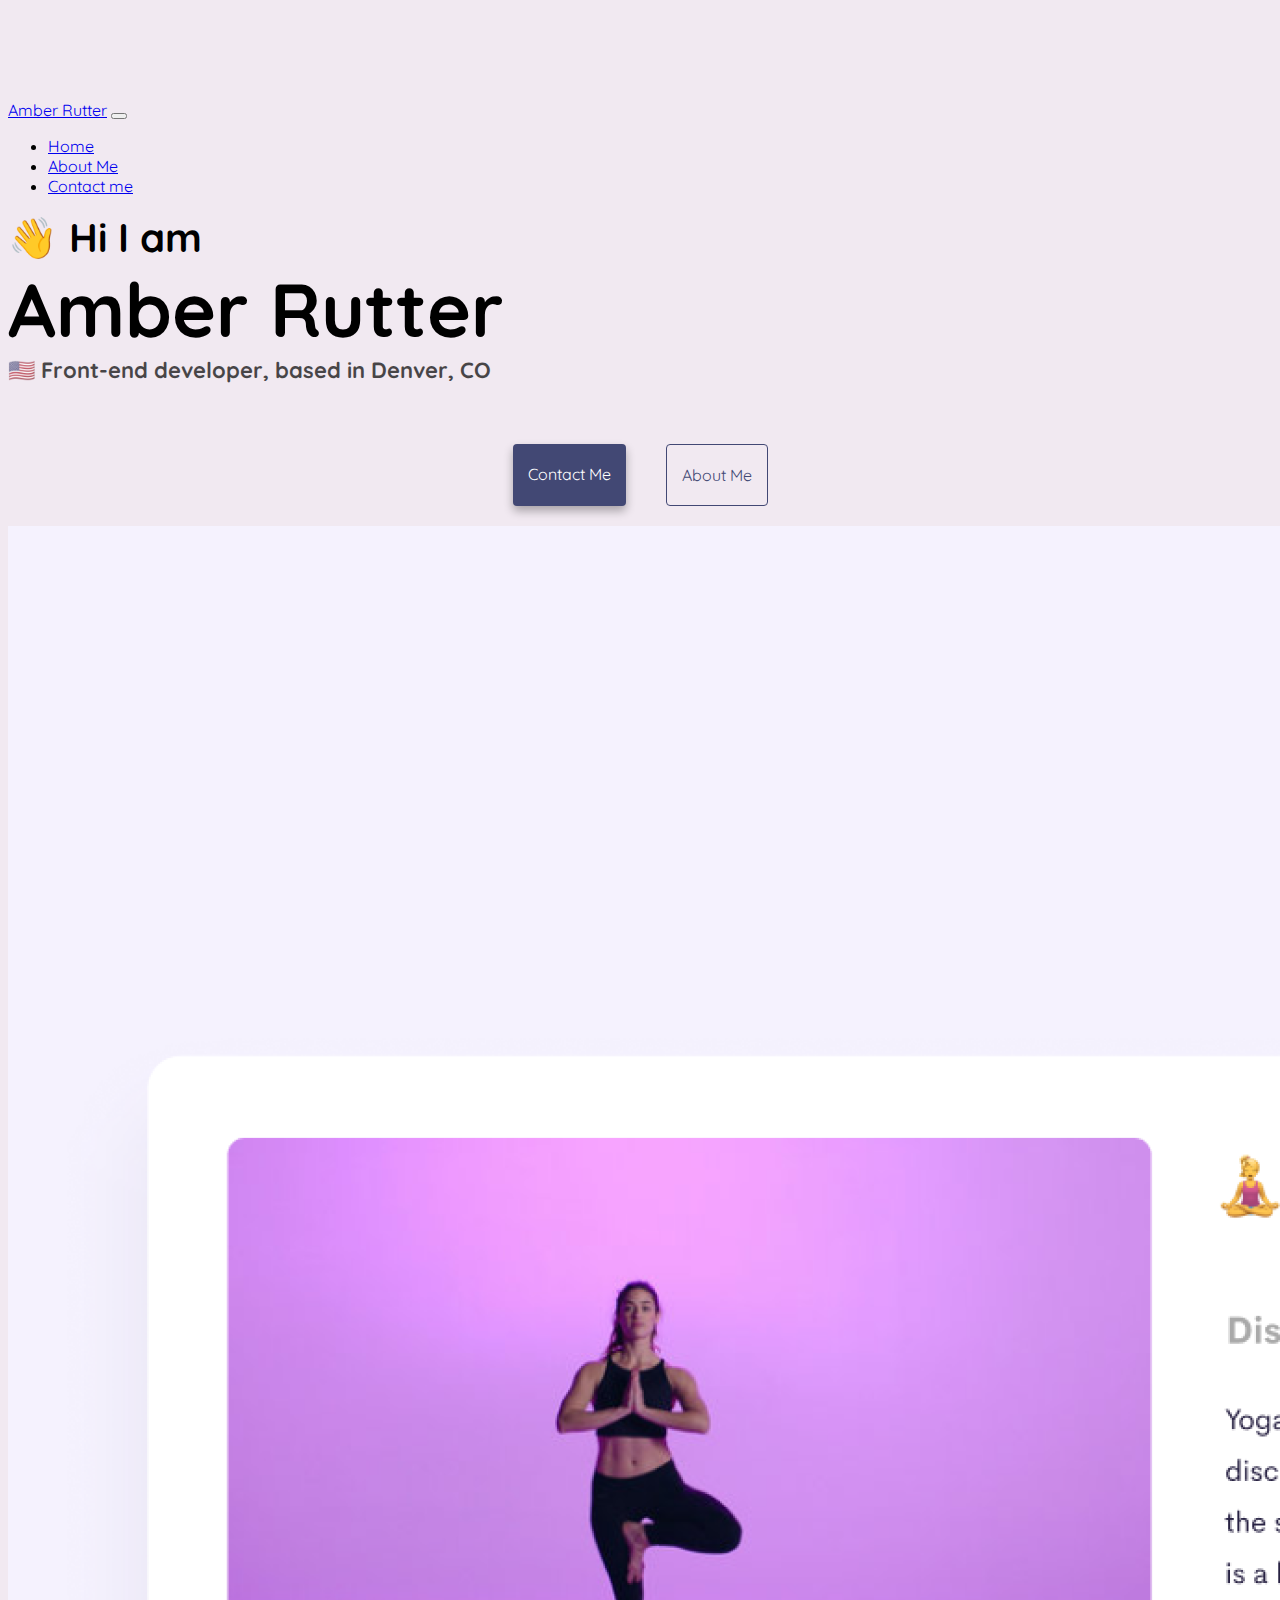
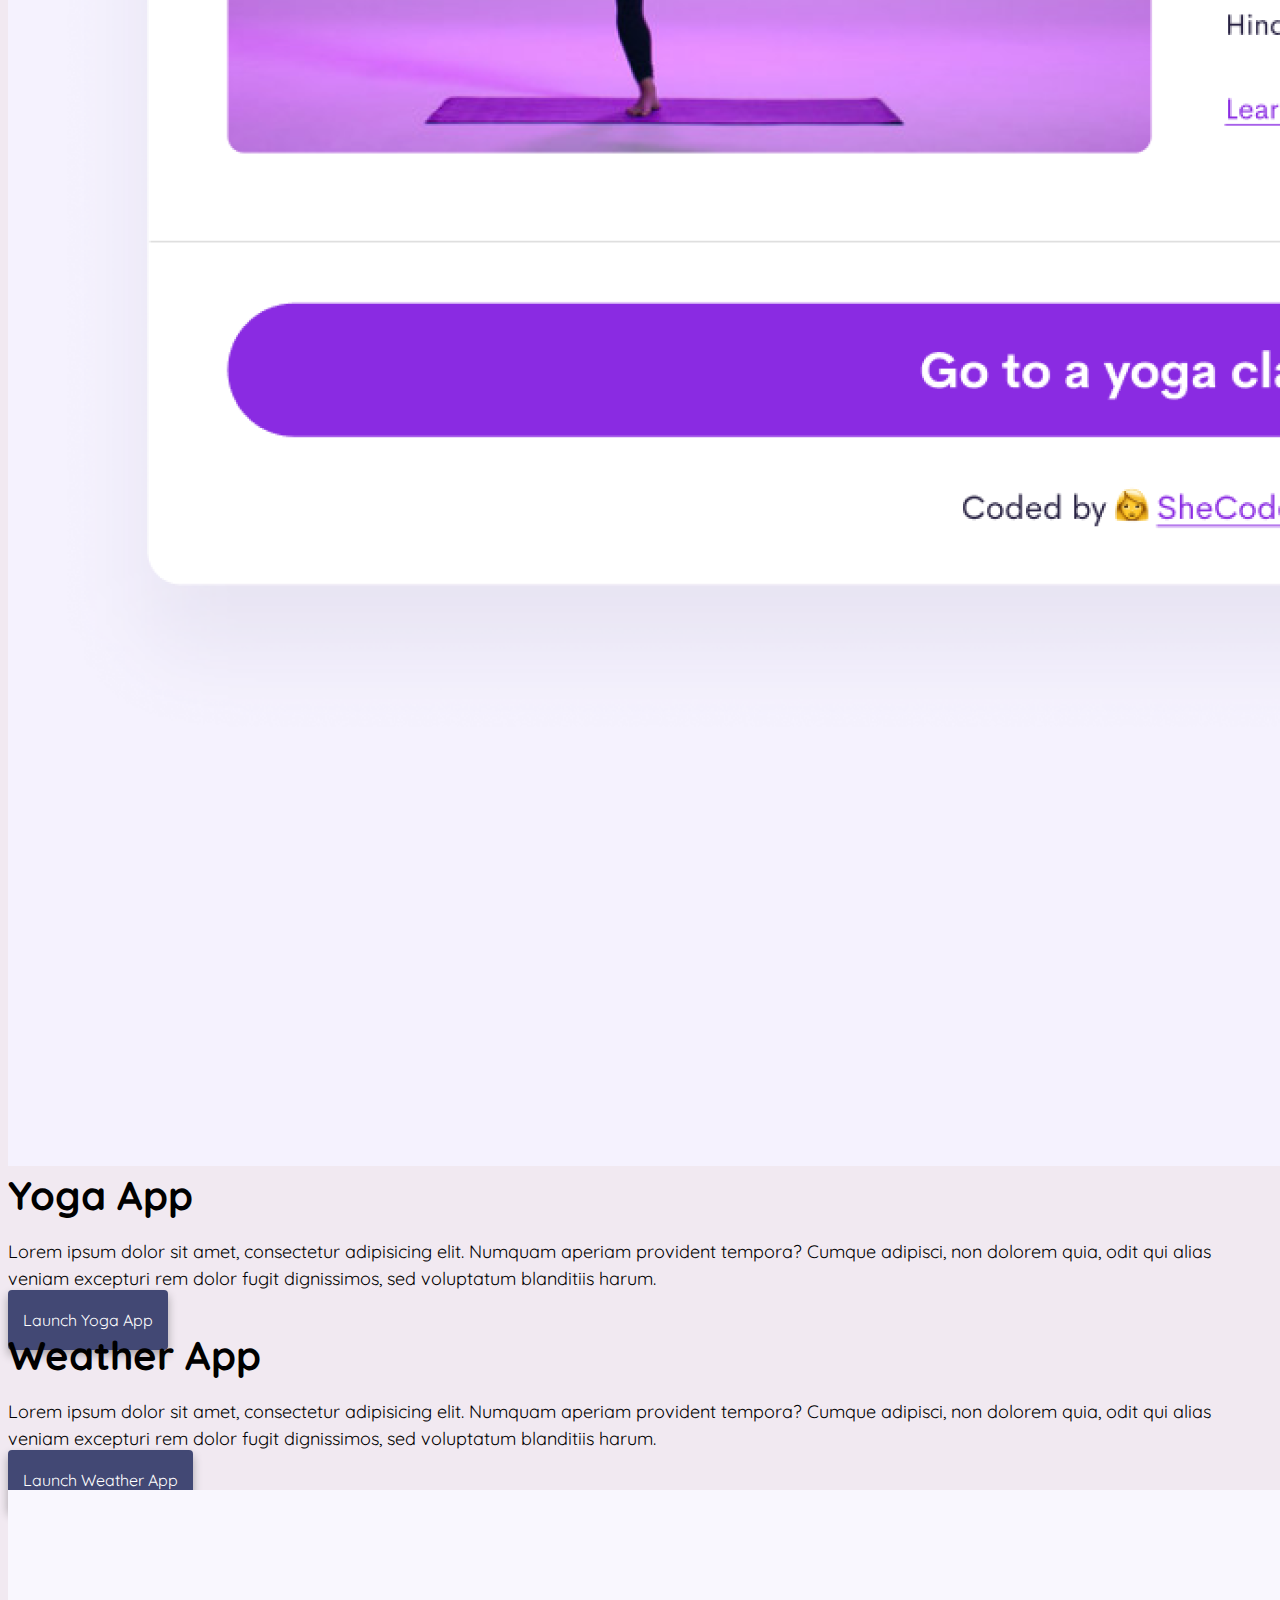
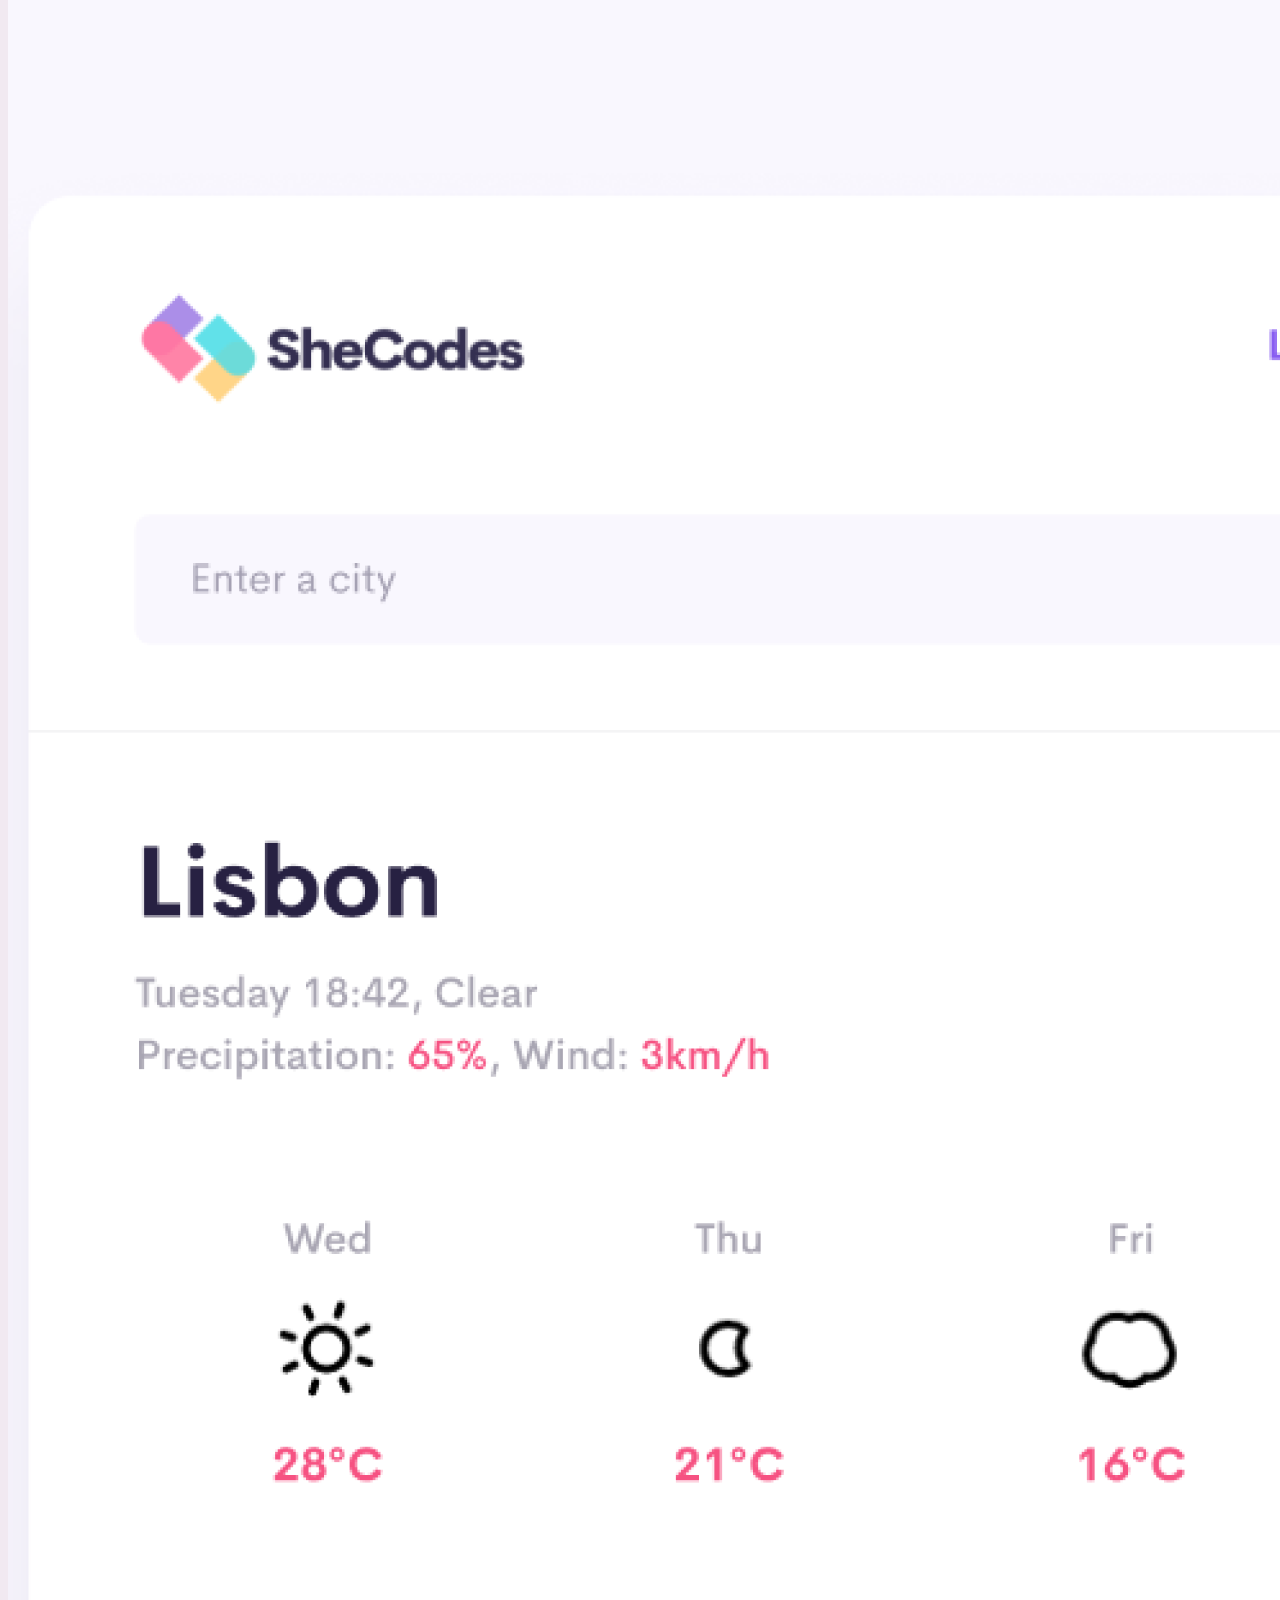
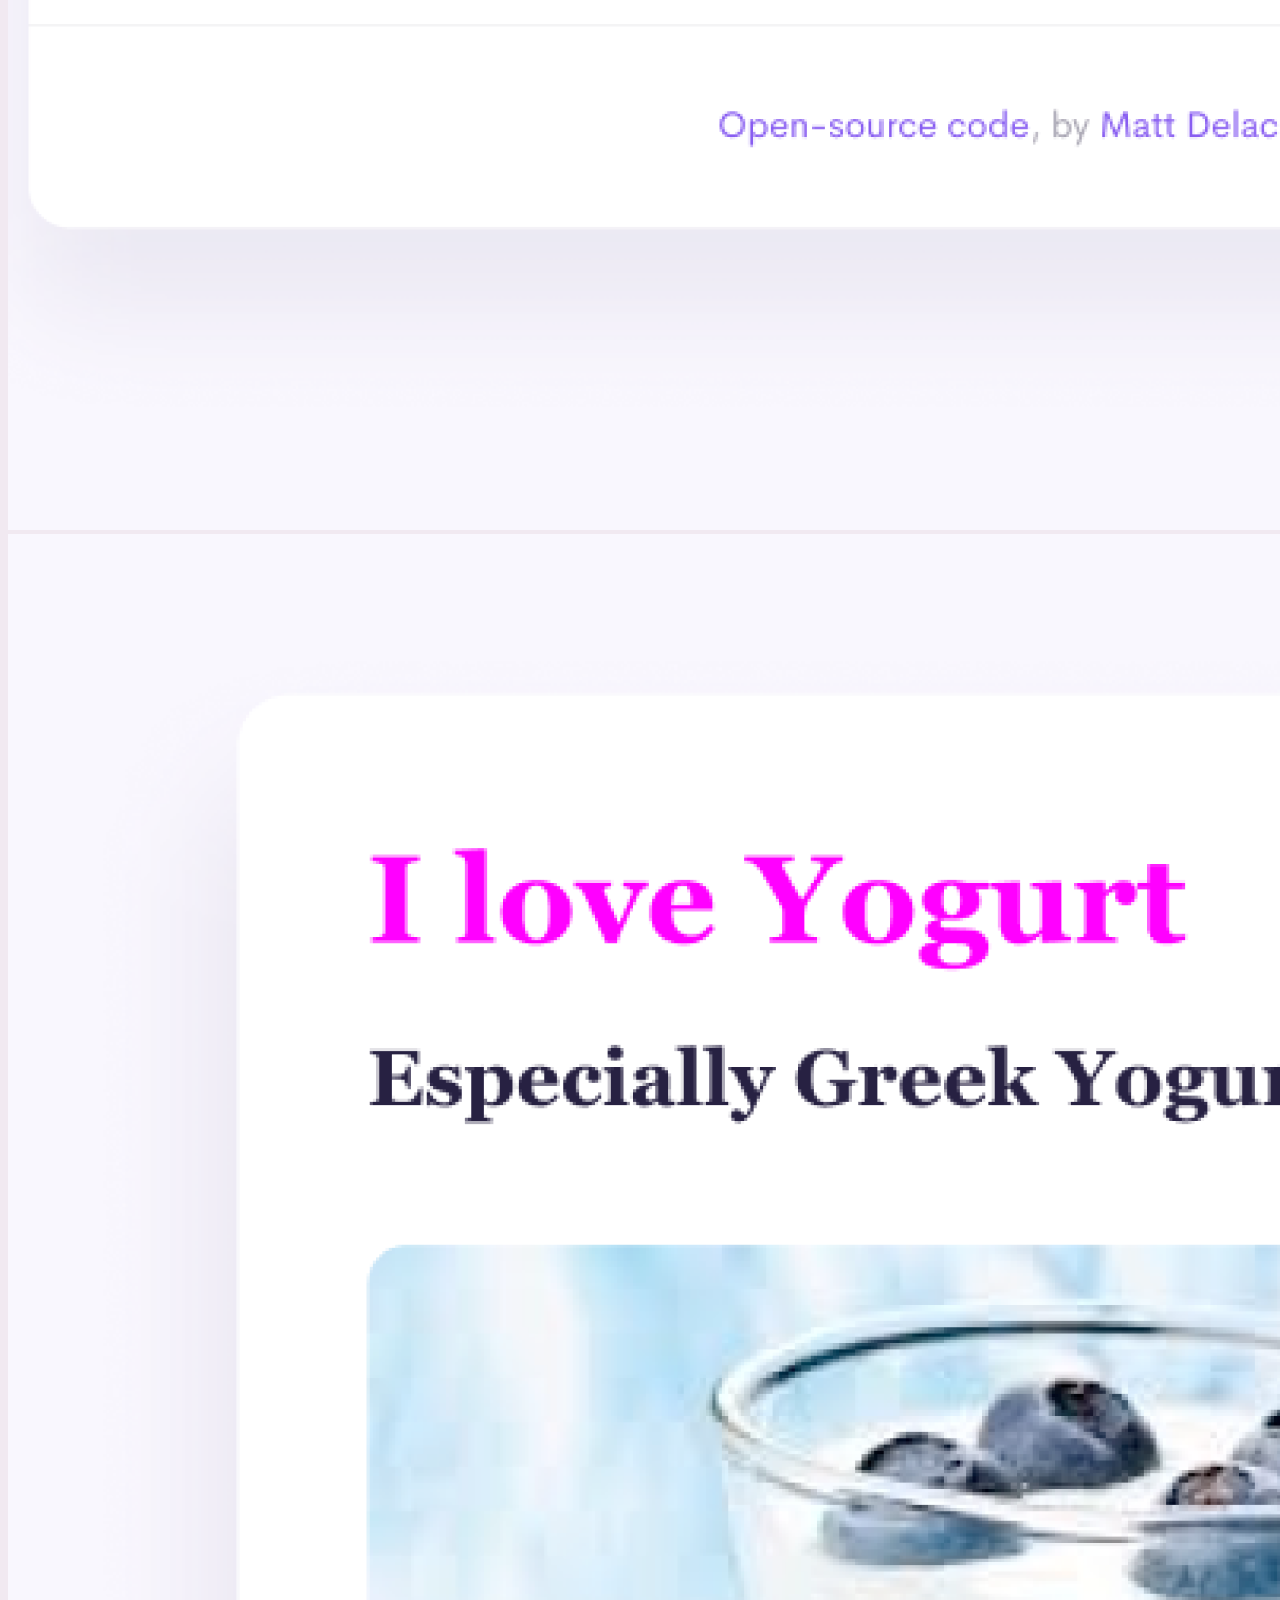
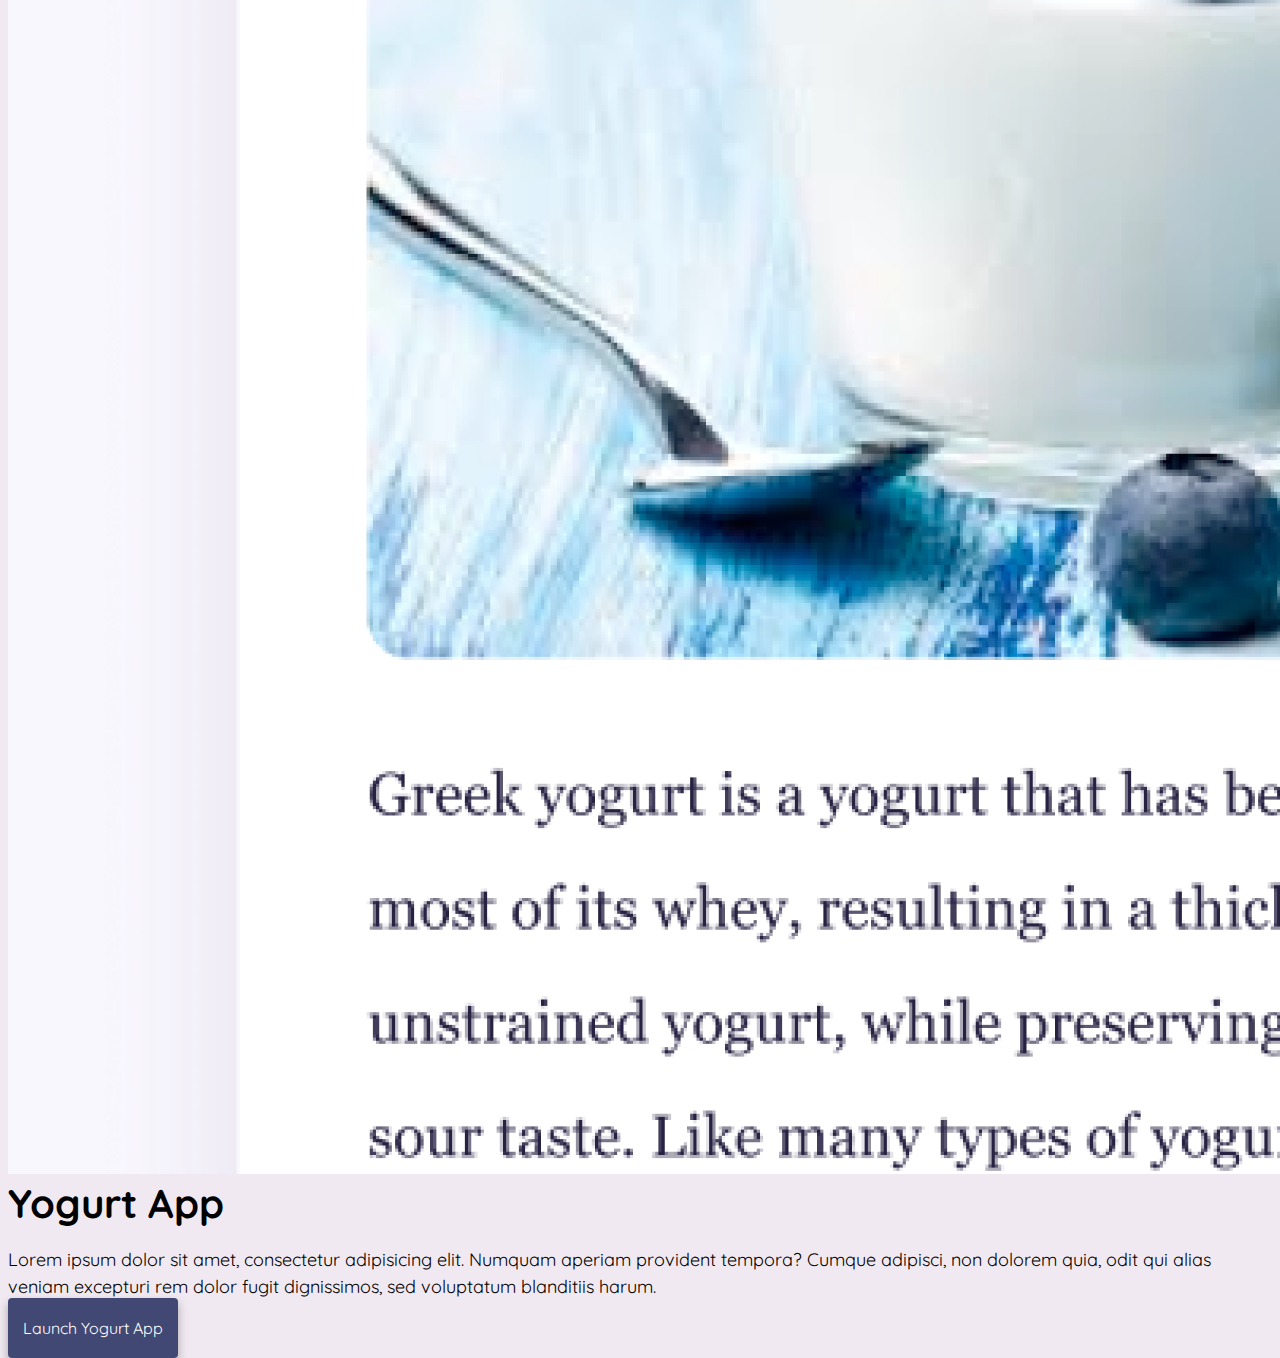
<file: index.html>
<!DOCTYPE html>
<html lang="en">
  <head>
    <meta charset="UTF-8" />
    <meta http-equiv="X-UA-Compatible" content="IE=edge" />
    <meta name="viewport" content="width=device-width, initial-scale=1.0" />
    <meta
      name="description"
      content="Portfolio that shows the current work of Amber Rutter, front-end developer"
    />
    <link
      href="https://cdn.jsdelivr.net/npm/bootstrap@5.1.3/dist/css/bootstrap.min.css"
      rel="stylesheet"
      integrity="sha384-1BmE4kWBq78iYhFldvKuhfTAU6auU8tT94WrHftjDbrCEXSU1oBoqyl2QvZ6jIW3"
      crossorigin="anonymous"
    />
    <script
      src="https://cdn.jsdelivr.net/npm/bootstrap@5.1.3/dist/js/bootstrap.bundle.min.js"
      integrity="sha384-ka7Sk0Gln4gmtz2MlQnikT1wXgYsOg+OMhuP+IlRH9sENBO0LRn5q+8nbTov4+1p"
      crossorigin="anonymous"
    ></script>
    <link rel="preconnect" href="https://fonts.googleapis.com" />
    <link rel="preconnect" href="https://fonts.gstatic.com" crossorigin />
    <link
      href="https://fonts.googleapis.com/css2?family=Quicksand:wght@300;400&display=swap"
      rel="stylesheet"
    />
    <title>Portfolio - Amber Rutter</title>
    <link rel="stylesheet" href="style.css" />
  </head>
  <body>
    <nav class="navbar navbar-expand-lg navbar-light bg-light fixed-top">
      <div class="container">
        <a class="navbar-brand" href="#">Amber Rutter</a>
        <button
          class="navbar-toggler"
          type="button"
          data-bs-toggle="collapse"
          data-bs-target="#navbarNav"
          aria-controls="navbarNav"
          aria-expanded="false"
          aria-label="Toggle navigation"
        >
          <span class="navbar-toggler-icon"></span>
        </button>
        <div class="collapse navbar-collapse" id="navbarNav">
          <ul class="navbar-nav">
            <li class="nav-item">
              <a class="nav-link active" aria-current="page" href="/">Home</a>
            </li>
            <li class="nav-item">
              <a class="nav-link" href="about.html">About Me</a>
            </li>
            <li class="nav-item">
              <a class="nav-link" href="about.html#contact">Contact me</a>
            </li>
          </ul>
        </div>
      </div>
    </nav>
    <h2 class="text-center">👋 Hi I am</h2>
    <h1 class="text-center">Amber Rutter</h1>
    <h3 class="text-center">🇺🇸 Front-end developer, based in Denver, CO</h3>
    <div class="navigation-links mb-5">
      <a href="about.html#contact" class="contact-link">Contact Me</a>
      <a href="about.html" class="about-link">About me</a>
    </div>
    <div class="container">
      <div class="row">
        <div class="col-md-6">
          <img
            src="images/yoga.png"
            alt="yoga-app-image"
            class="img-fluid rounded d-none d-sm-block"
          />
        </div>
        <div class="col-md-6">
          <h2 class="mt-3 mb-3">Yoga App</h2>
          <p>
            Lorem ipsum dolor sit amet, consectetur adipisicing elit. Numquam
            aperiam provident tempora? Cumque adipisci, non dolorem quia, odit
            qui alias veniam excepturi rem dolor fugit dignissimos, sed
            voluptatum blanditiis harum.
          </p>
          <div class="mt-5">
            <a href="#" class="contact-link">Launch Yoga App</a>
          </div>
        </div>
      </div>
      <div class="row mt-5">
        <div class="col-md-6">
          <h2 class="mb-3">Weather App</h2>
          <p>
            Lorem ipsum dolor sit amet, consectetur adipisicing elit. Numquam
            aperiam provident tempora? Cumque adipisci, non dolorem quia, odit
            qui alias veniam excepturi rem dolor fugit dignissimos, sed
            voluptatum blanditiis harum.
          </p>
          <div class="mt-5 mb-5">
            <a href="#" class="contact-link">Launch Weather App</a>
          </div>
        </div>
        <div class="col-md-6">
          <img
            src="images/weather.png"
            alt="weather-app-image"
            class="img-fluid rounded d-none d-sm-block"
          />
        </div>
      </div>
      <div class="row">
        <div class="col-md-6">
          <img
            src="images/yogurt.png"
            alt="yogurt-image"
            class="img-fluid rounded d-none d-sm-block"
          />
        </div>
        <div class="col-md-6">
          <h2 class="mt-3 mb-3">Yogurt App</h2>
          <p>
            Lorem ipsum dolor sit amet, consectetur adipisicing elit. Numquam
            aperiam provident tempora? Cumque adipisci, non dolorem quia, odit
            qui alias veniam excepturi rem dolor fugit dignissimos, sed
            voluptatum blanditiis harum.
          </p>
          <div class="mt-5">
            <a href="#" class="contact-link">Launch Yogurt App</a>
          </div>
        </div>
      </div>
    </div>
  </body>
</html>
</file>
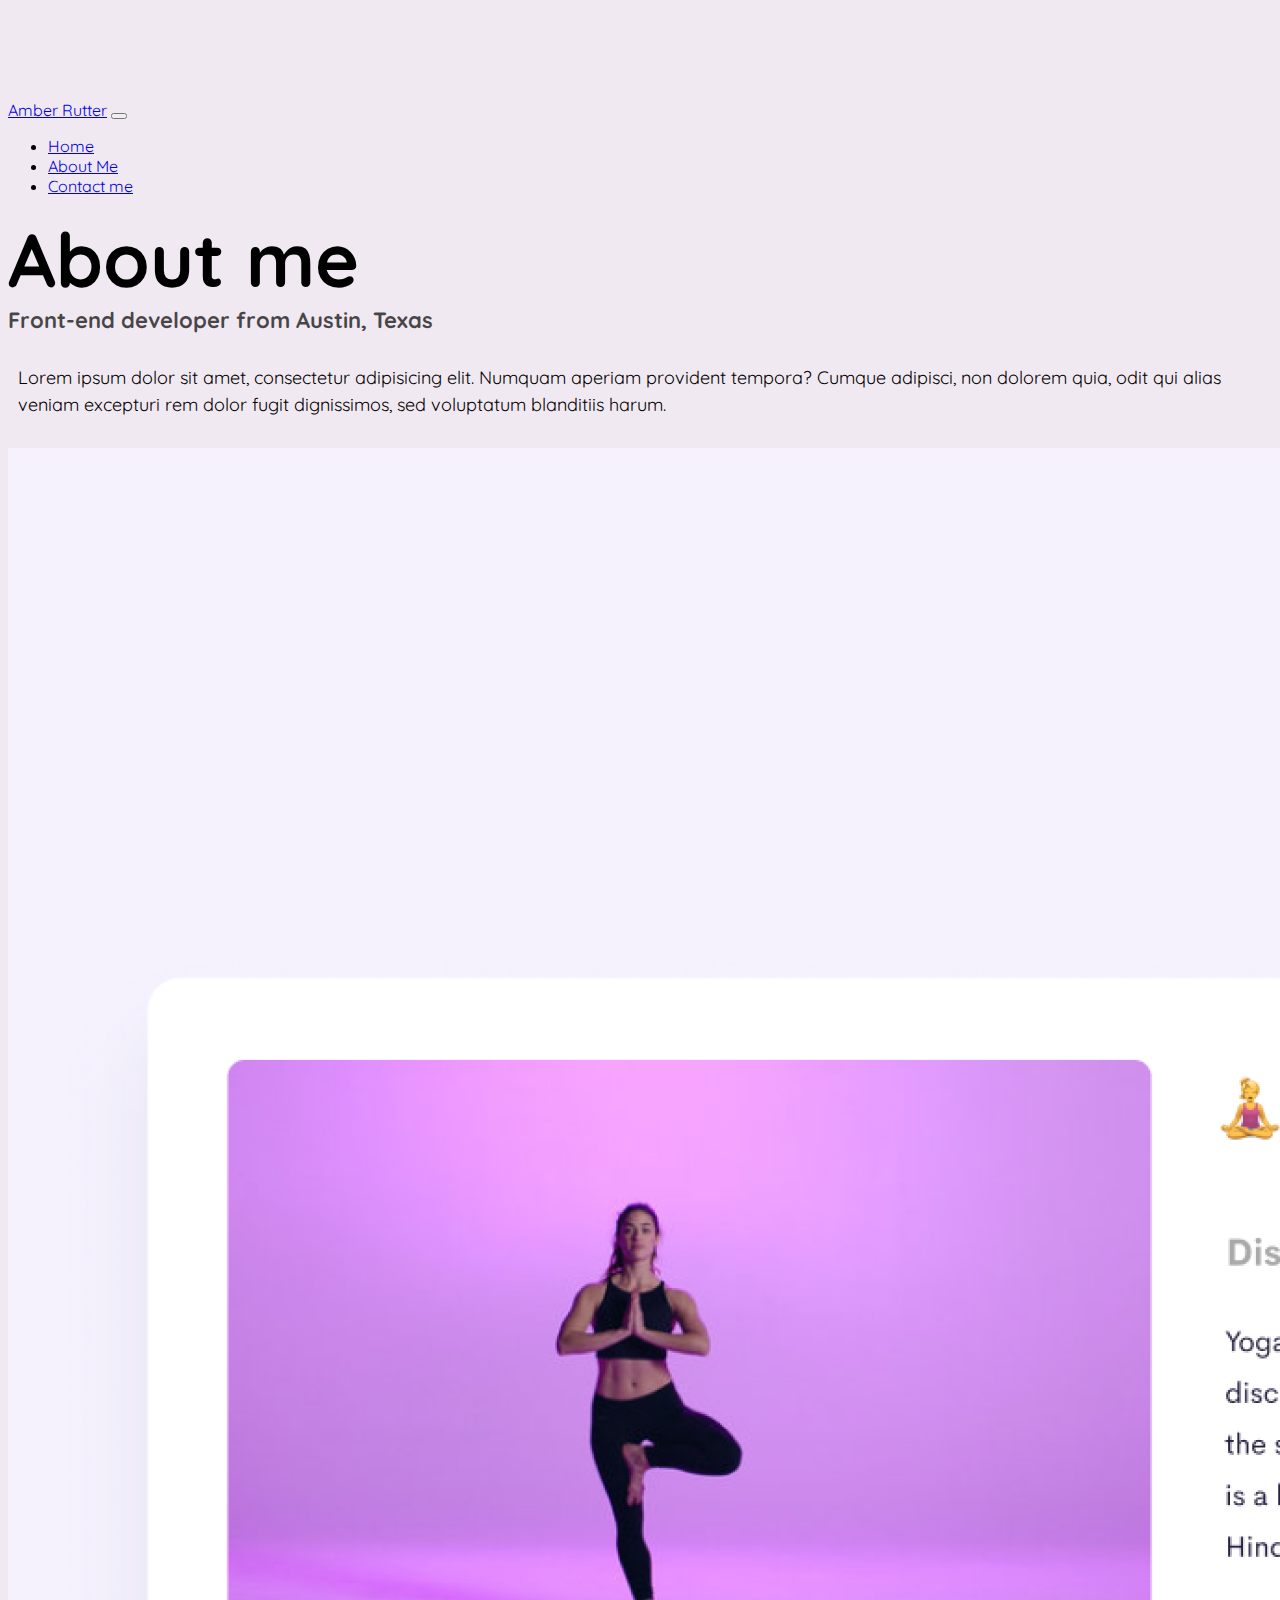
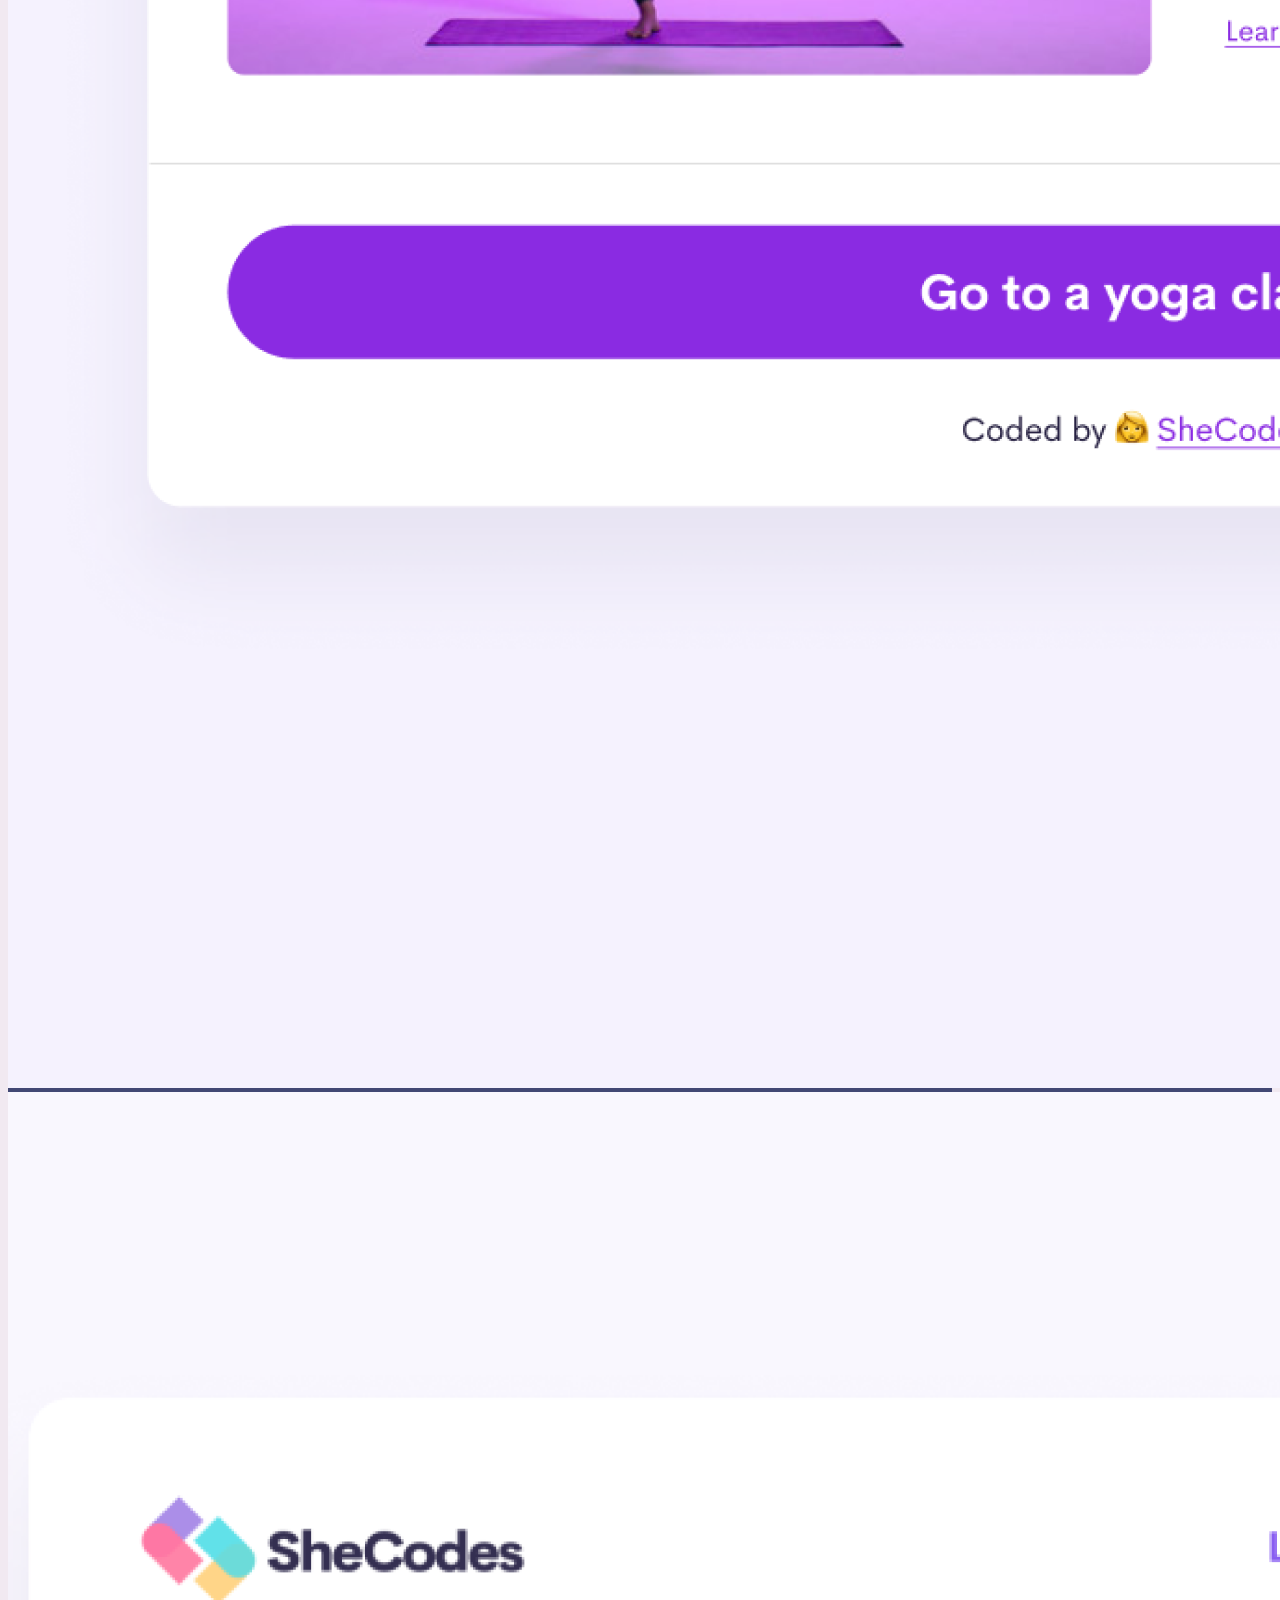
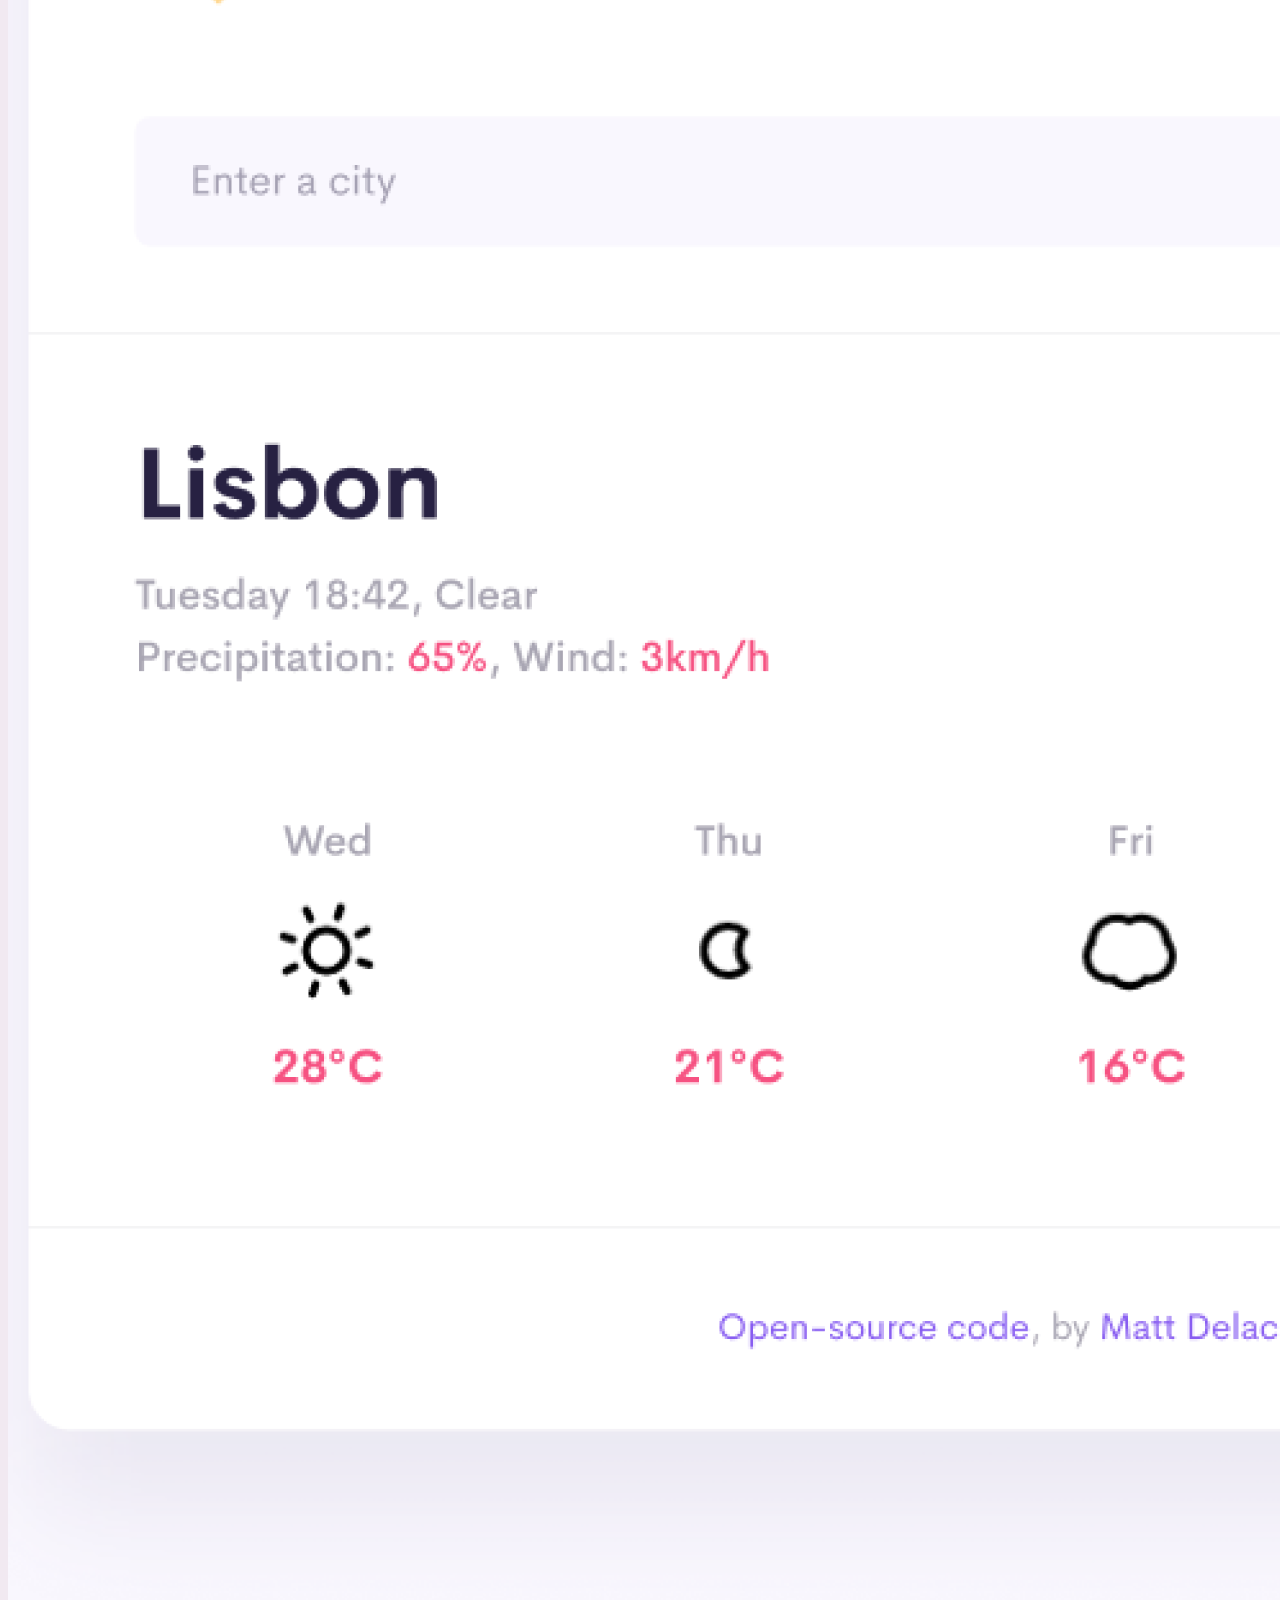
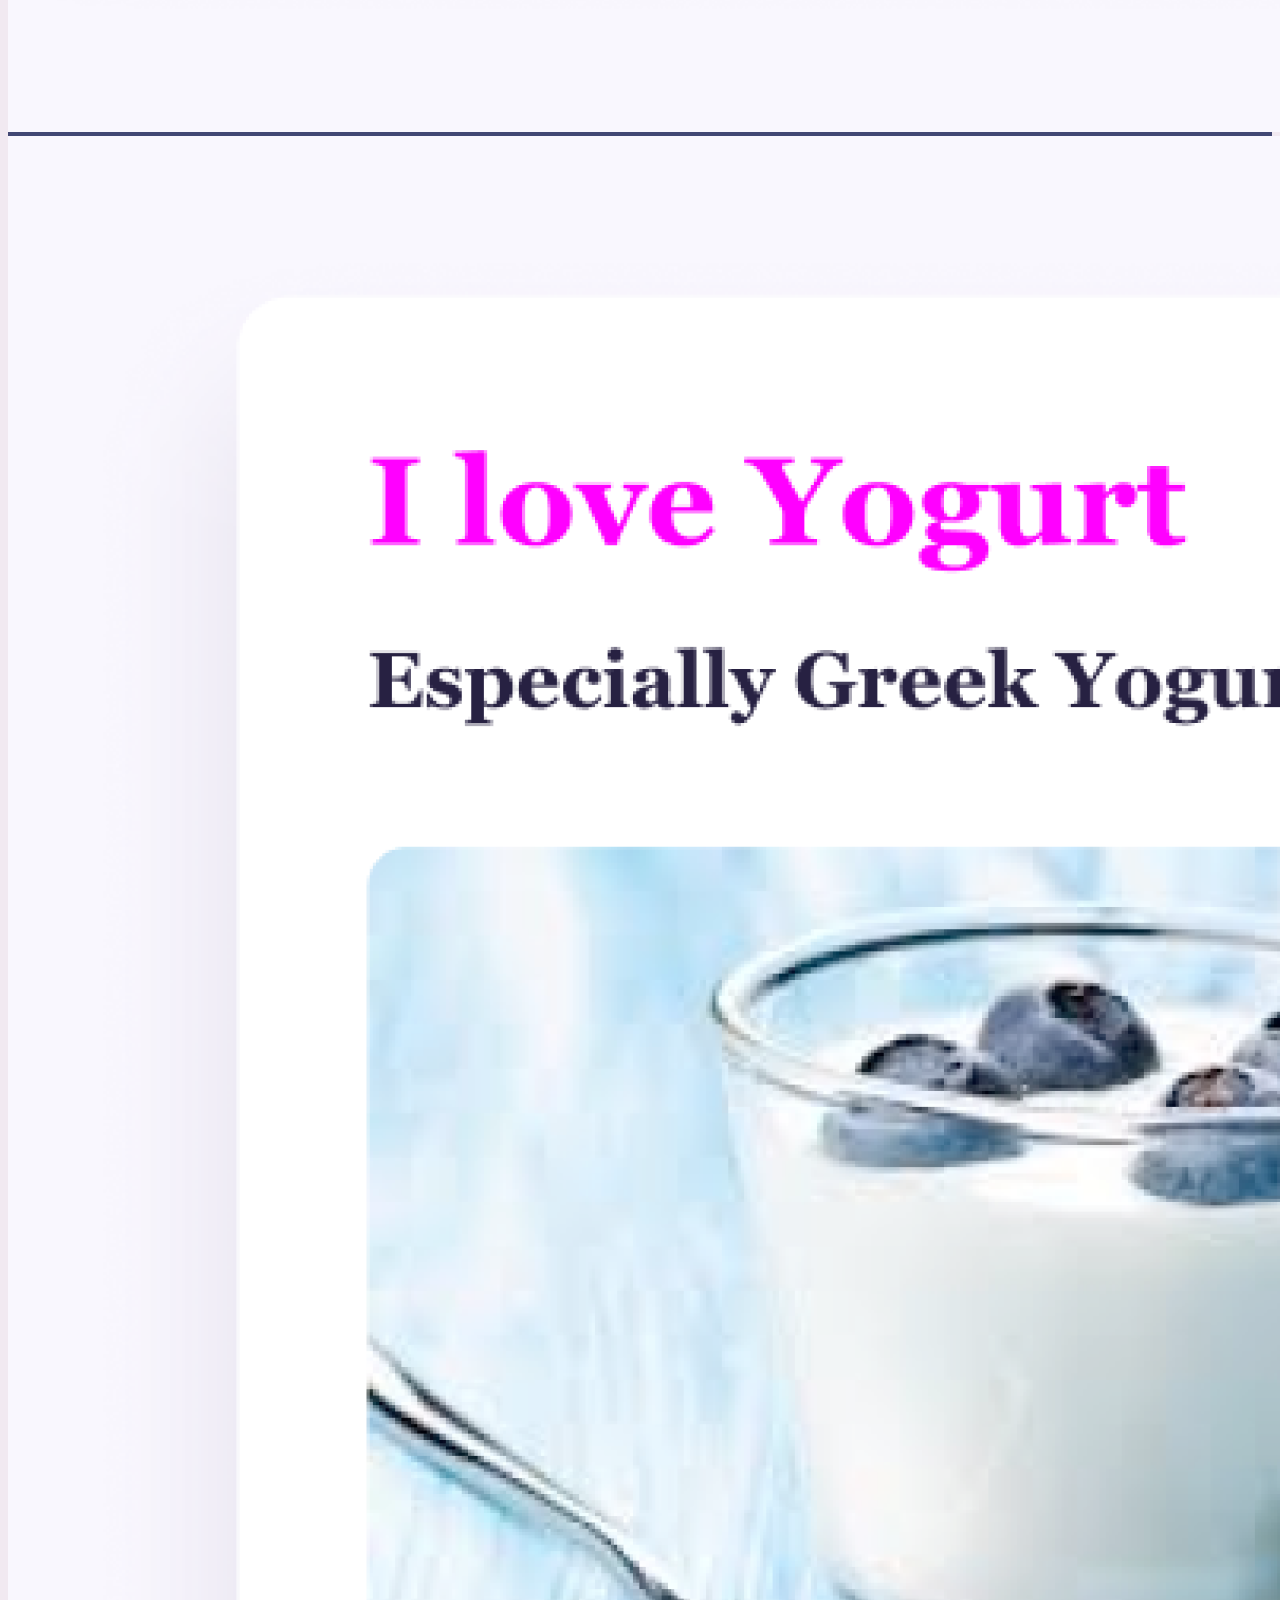
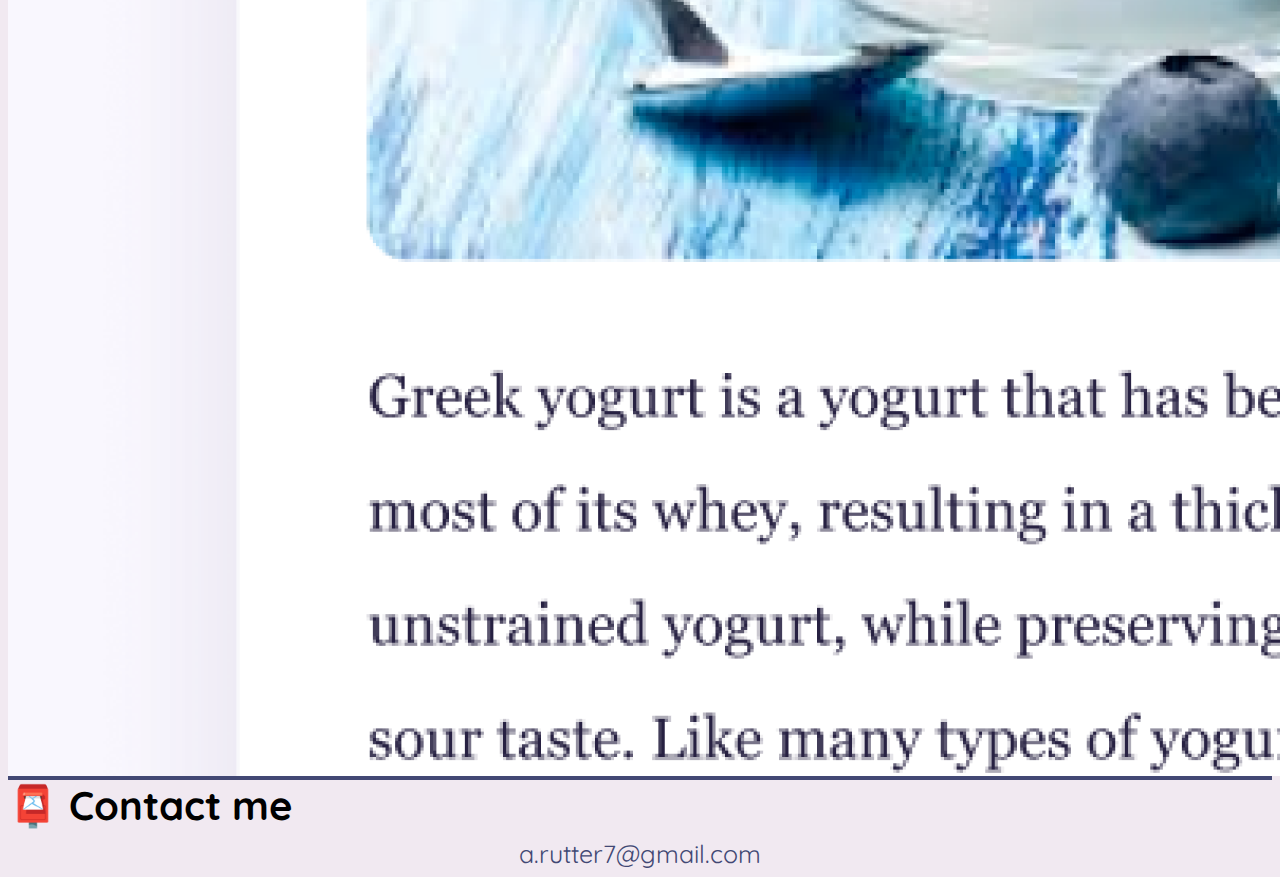
<file: about.html>
<!DOCTYPE html>
<html lang="en">
  <head>
    <meta charset="UTF-8" />
    <meta http-equiv="X-UA-Compatible" content="IE=edge" />
    <meta name="viewport" content="width=device-width, initial-scale=1.0" />
    <meta name="description" content="Page that shows how to contact me" />
    <link
      href="https://cdn.jsdelivr.net/npm/bootstrap@5.1.3/dist/css/bootstrap.min.css"
      rel="stylesheet"
      integrity="sha384-1BmE4kWBq78iYhFldvKuhfTAU6auU8tT94WrHftjDbrCEXSU1oBoqyl2QvZ6jIW3"
      crossorigin="anonymous"
    />
    <script
      src="https://cdn.jsdelivr.net/npm/bootstrap@5.1.3/dist/js/bootstrap.bundle.min.js"
      integrity="sha384-ka7Sk0Gln4gmtz2MlQnikT1wXgYsOg+OMhuP+IlRH9sENBO0LRn5q+8nbTov4+1p"
      crossorigin="anonymous"
    ></script>
    <link rel="preconnect" href="https://fonts.googleapis.com" />
    <link rel="preconnect" href="https://fonts.gstatic.com" crossorigin />
    <link
      href="https://fonts.googleapis.com/css2?family=Quicksand:wght@300;400&display=swap"
      rel="stylesheet"
    />
    <link rel="stylesheet" href="style.css" />
    <title>About Amber Rutter</title>
  </head>
  <body>
    <nav class="navbar navbar-expand-lg navbar-light bg-light fixed-top">
      <div class="container">
        <a class="navbar-brand" href="#">Amber Rutter</a>
        <button
          class="navbar-toggler"
          type="button"
          data-bs-toggle="collapse"
          data-bs-target="#navbarNav"
          aria-controls="navbarNav"
          aria-expanded="false"
          aria-label="Toggle navigation"
        >
          <span class="navbar-toggler-icon"></span>
        </button>
        <div class="collapse navbar-collapse" id="navbarNav">
          <ul class="navbar-nav">
            <li class="nav-item">
              <a class="nav-link" aria-current="page" href="index.html">Home</a>
            </li>
            <li class="nav-item">
              <a class="nav-link active" href="about.html">About Me</a>
            </li>
            <li class="nav-item">
              <a class="nav-link" href="about.html#contact">Contact me</a>
            </li>
          </ul>
        </div>
      </div>
    </nav>
    <h1 class="text-center">About me</h1>
    <h3 class="text-center">Front-end developer from Austin, Texas</h3>
    <br />
    <div class="about-paragraphs text-center">
      <p>
        Lorem ipsum dolor sit amet, consectetur adipisicing elit. Numquam
        aperiam provident tempora? Cumque adipisci, non dolorem quia, odit qui
        alias veniam excepturi rem dolor fugit dignissimos, sed voluptatum
        blanditiis harum.
      </p>
    </div>
    <br />
    <div class="container">
      <div class="row">
        <div class="col-sm-4">
          <img
            src="images/yoga.png"
            alt="yoga-app-image"
            class="img-fluid p-2 shadow rounded"
          />
        </div>
        <div class="col-sm-4">
          <img
            src="images/weather.png"
            alt="weather-app-image"
            class="img-fluid p-2 shadow rounded"
          />
        </div>
        <div class="col-sm-4">
          <img
            src="images/yogurt.png"
            alt="yogurt-image"
            class="img-fluid p-2 shadow rounded"
          />
        </div>
      </div>
    </div>
    <div id="contact" class="mt-5">
      <h2 class="text-center">📮 Contact me</h2>
      <a href="mailto:a.rutter7@gmail.com" class="email-link">
        a.rutter7@gmail.com
      </a>
    </div>
  </body>
</html>
</file>
<file: style.css>
:root {
  --primary-color: #424874;
  --secondary-color: #f1e9f1;
  --box-shadow: 0 5px 10px rgba(0, 0, 0, 0.3);
}
body {
  margin-top: 100px;
  font-family: "Quicksand", sans-serif;
  background-color: var(--secondary-color);
}
h1,
h2,
h3 {
  margin: 0;
}

h1 {
  font-size: 75px;
  font-weight: bold;
}

h2 {
  font-size: 40px;
}

h3 {
  font-size: 22px;
  opacity: 0.7;
}

p {
  font-size: 18px;
  line-height: 1.5;
}

.navigation-links {
  display: flex;
  margin-top: 40px;
  justify-content: center;
}

.navigation-links a {
  margin: 20px;
}

.contact-link {
  background: var(--primary-color);
  box-shadow: var(--box-shadow);
  color: white;
  text-transform: capitalize;
  padding: 20px 15px;
  border-radius: 4px;
  text-decoration: none;
}

.contact-link:hover {
  background: rgb(116, 63, 116);
  color: white;
}

.about-link {
  color: var(--primary-color);
  border: 1px solid var(--primary-color);
  border-radius: 4px;
  text-decoration: none;
  text-transform: capitalize;
  padding: 20px 15px;
}

.about-link:hover {
  color: white;
  background: rgb(116, 63, 116);
}

.about-paragraphs {
  display: flex;
}

.about-paragraphs p {
  margin: 10px;
}

.email-link {
  display: flex;
  justify-content: center;
  color: var(--primary-color);
  font-size: 25px;
  text-decoration: none;
  margin-top: 8px;
}

.email-link:hover {
  text-decoration: underline;
}
.col-sm-4 {
  background: var(--primary-color);
}
</file>
